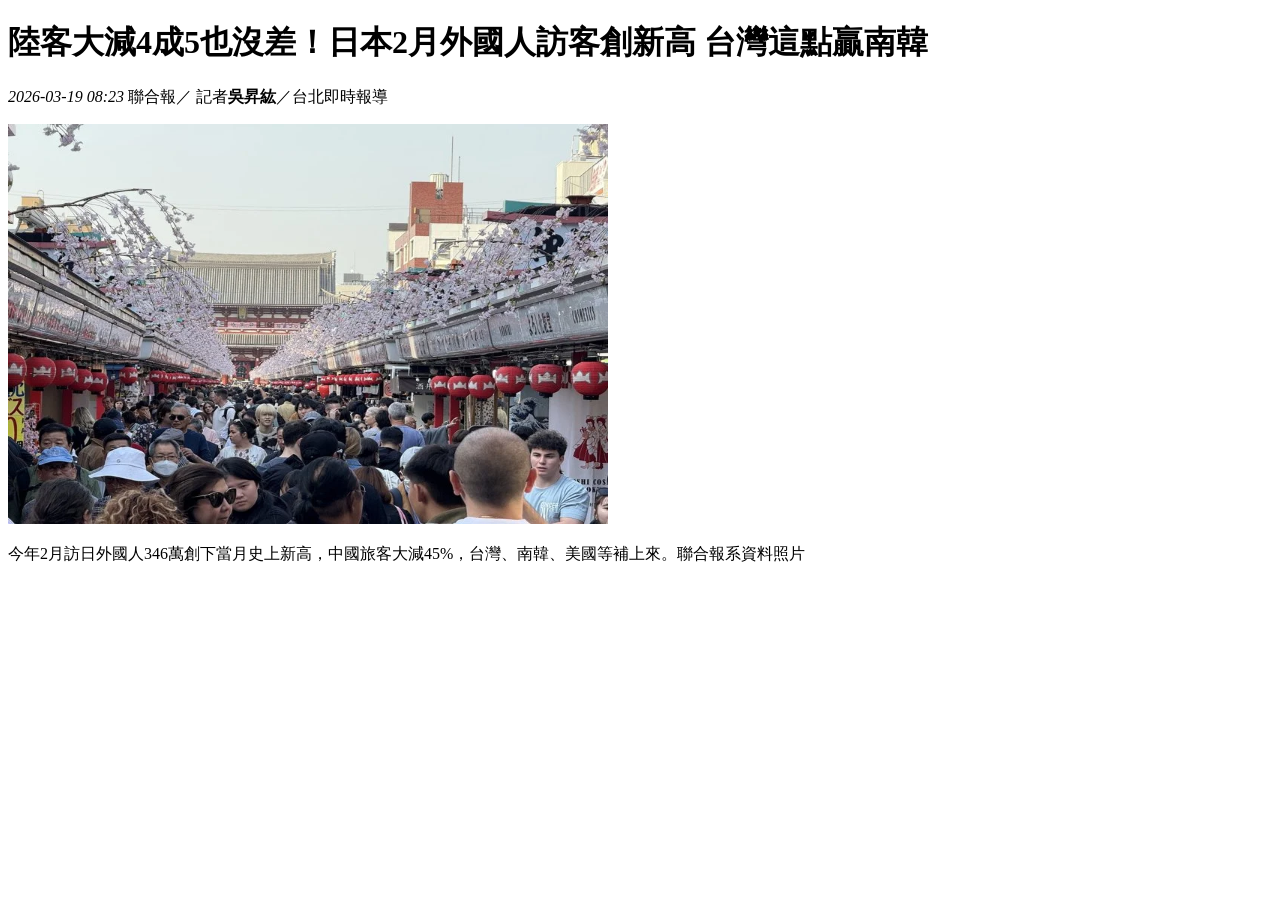
<file: 20260319/114111144 吳昇紘.html>
<!DOCTYPE html>
<!-- saved from url=(0032)http://127.0.0.1:5500/indes.html -->
<html lang="en"><head><meta http-equiv="Content-Type" content="text/html; charset=UTF-8">
    
    <meta name="viewport" content="width=device-width, initial-scale=1.0">
    <title>114111144 吳昇紘</title>
</head>
<body>
    <h1>陸客大減4成5也沒差！日本2月外國人訪客創新高 台灣這點贏南韓</h1>
    <p><em>2026-03-19 08:23</em> 聯合報／ 記者<strong>吳昇紘</strong>／台北即時報導</p>
<img src="./114111144 吳昇紘_files/P34776409.webp" alt="陸客大減" width="600px" height="400px">
<p>今年2月訪日外國人346萬創下當月史上新高，中國旅客大減45%，台灣、南韓、美國等補上來。聯合報系資料照片
</p>
<p></p>
<!-- Code injected by live-server -->
<script>
	// <![CDATA[  <-- For SVG support
	if ('WebSocket' in window) {
		(function () {
			function refreshCSS() {
				var sheets = [].slice.call(document.getElementsByTagName("link"));
				var head = document.getElementsByTagName("head")[0];
				for (var i = 0; i < sheets.length; ++i) {
					var elem = sheets[i];
					var parent = elem.parentElement || head;
					parent.removeChild(elem);
					var rel = elem.rel;
					if (elem.href && typeof rel != "string" || rel.length == 0 || rel.toLowerCase() == "stylesheet") {
						var url = elem.href.replace(/(&|\?)_cacheOverride=\d+/, '');
						elem.href = url + (url.indexOf('?') >= 0 ? '&' : '?') + '_cacheOverride=' + (new Date().valueOf());
					}
					parent.appendChild(elem);
				}
			}
			var protocol = window.location.protocol === 'http:' ? 'ws://' : 'wss://';
			var address = protocol + window.location.host + window.location.pathname + '/ws';
			var socket = new WebSocket(address);
			socket.onmessage = function (msg) {
				if (msg.data == 'reload') window.location.reload();
				else if (msg.data == 'refreshcss') refreshCSS();
			};
			if (sessionStorage && !sessionStorage.getItem('IsThisFirstTime_Log_From_LiveServer')) {
				console.log('Live reload enabled.');
				sessionStorage.setItem('IsThisFirstTime_Log_From_LiveServer', true);
			}
		})();
	}
	else {
		console.error('Upgrade your browser. This Browser is NOT supported WebSocket for Live-Reloading.');
	}
	// ]]>
</script>




</body></html>
</file>
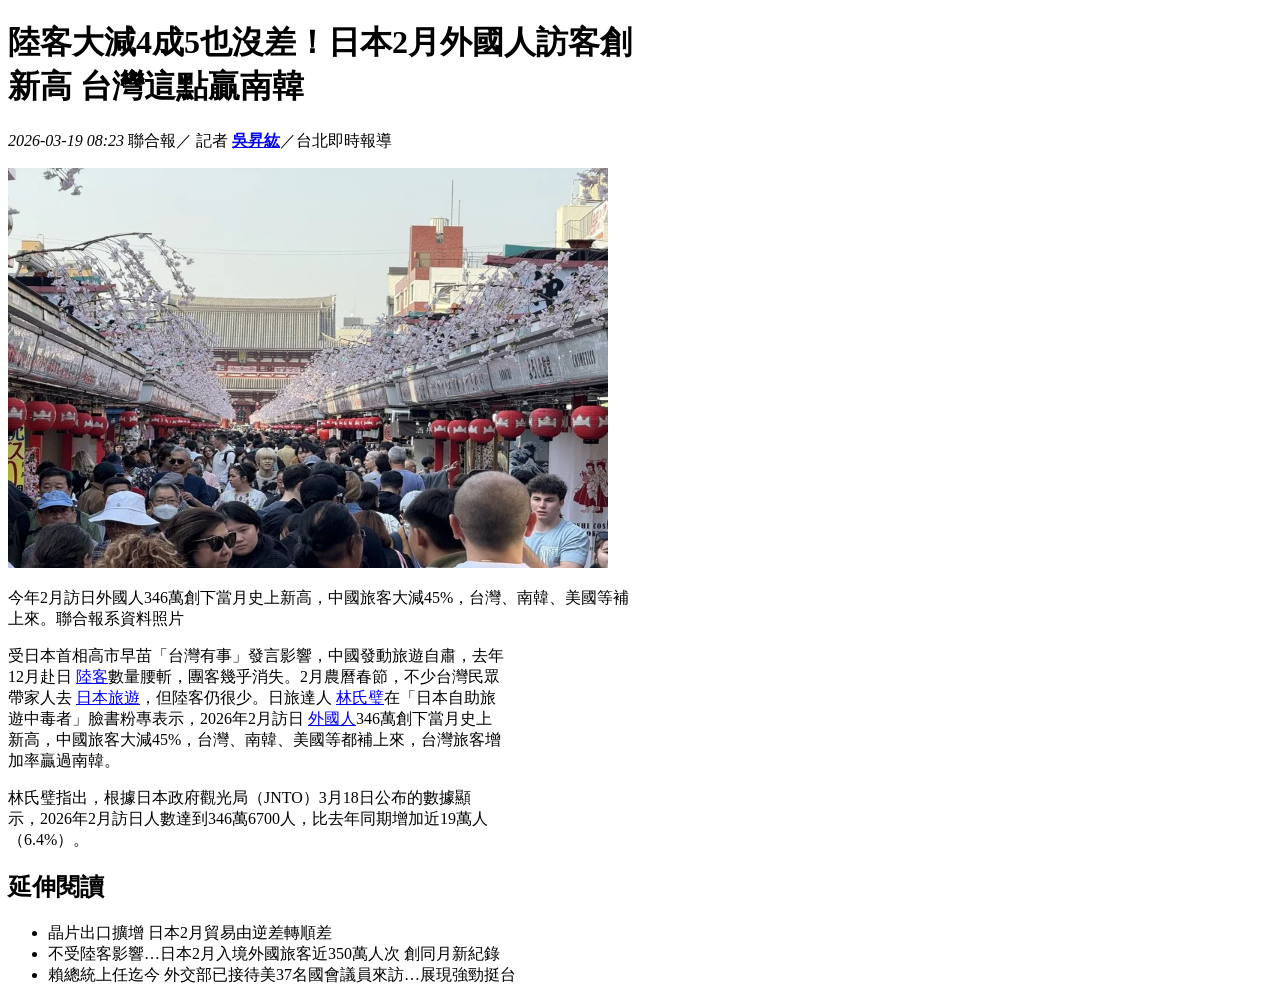
<file: 20260319/indes.html>
<!DOCTYPE html>
<html lang="en">
<head>
    <meta charset="UTF-8">
    <meta name="viewport" content="width=device-width, initial-scale=1.0">
    <title>114111144 吳昇紘</title>
</head>
<body>
    <h1>陸客大減4成5也沒差！日本2月外國人訪客創 <br>新高 台灣這點贏南韓</h1>
    <p><em>2026-03-19 08:23</em> 聯合報／ 記者<strong> <a href="mailto:shwu0424@gamil.com">吳昇紘</a></strong>／台北即時報導</p>
<img src="P34776409.webp" alt="陸客大減" width="600px" height="400px">
<p>今年2月訪日外國人346萬創下當月史上新高，中國旅客大減45%，台灣、南韓、美國等補 <br>上來。聯合報系資料照片
</p>
<p>受日本首相高市早苗「台灣有事」發言影響，中國發動旅遊自肅，去年 <br>12月赴日 <a href="https://udn.com/search/tagging/2/%E9%99%B8%E5%AE%A2">陸客</a>數量腰斬，團客幾乎消失。2月農曆春節，不少台灣民眾 <br>帶家人去 <a href="https://udn.com/search/tagging/2/%E6%97%A5%E6%9C%AC%E6%97%85%E9%81%8A">日本旅遊</a>，但陸客仍很少。日旅達人 <a href="https://udn.com/search/tagging/2/%E6%9E%97%E6%B0%8F%E7%92%A7">林氏璧</a>在「日本自助旅 <br>遊中毒者」臉書粉專表示，2026年2月訪日 <a href="https://udn.com/search/tagging/2/%E5%A4%96%E5%9C%8B%E4%BA%BA">外國人</a>346萬創下當月史上 <br>新高，中國旅客大減45%，台灣、南韓、美國等都補上來，台灣旅客增 <br>加率贏過南韓。</p>
<p>林氏璧指出，根據日本政府觀光局（JNTO）3月18日公布的數據顯 <br>示，2026年2月訪日人數達到346萬6700人，比去年同期增加近19萬人 <br>（6.4%）。</p>
<h2>延伸閱讀</h2>
<ul>
    <li>晶片出口擴增 日本2月貿易由逆差轉順差</li>
    <li>不受陸客影響…日本2月入境外國旅客近350萬人次 創同月新紀錄</li>
    <li>賴總統上任迄今 外交部已接待美37名國會議員來訪…展現強勁挺台</li>
</ul>
</body>
</html>
</file>
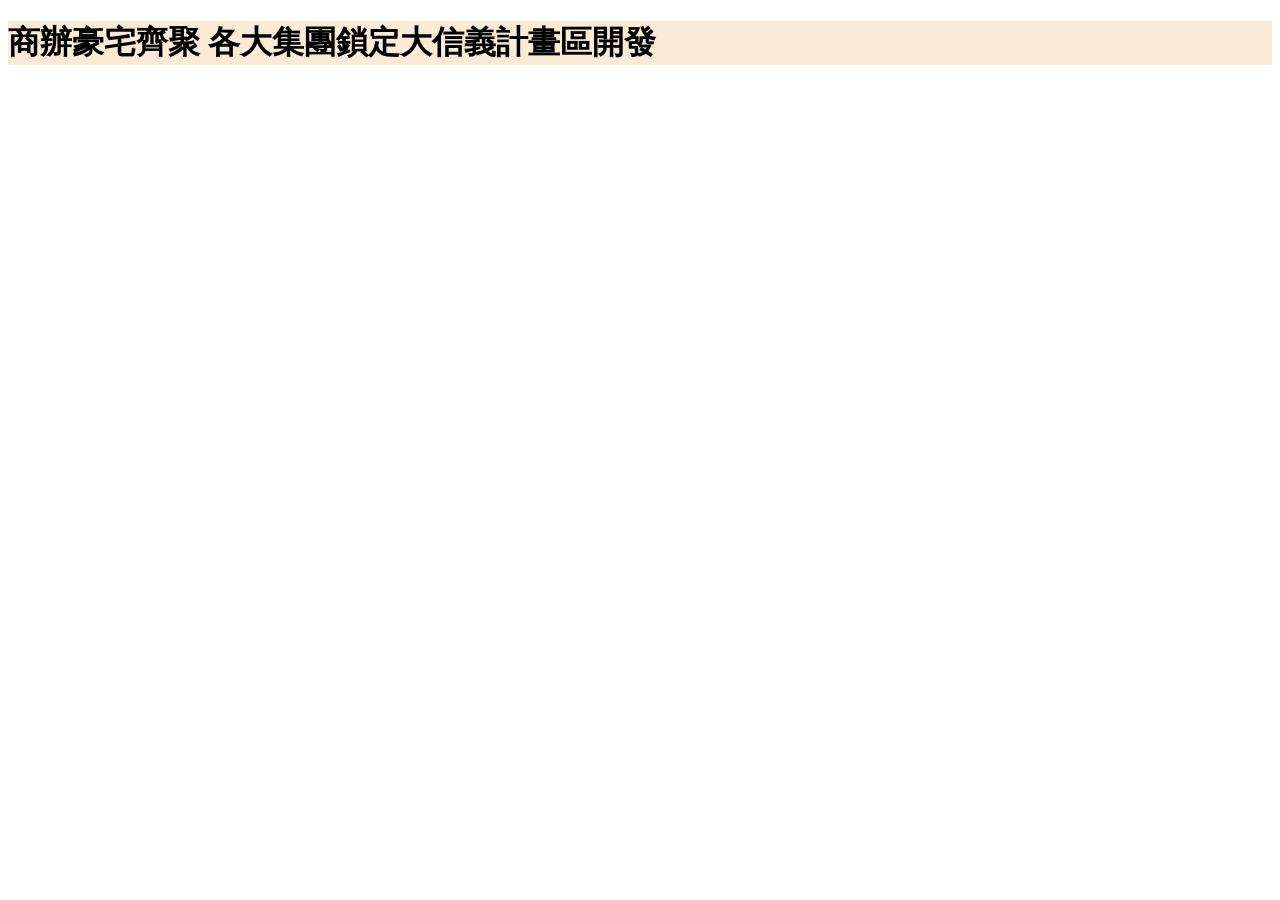
<file: 20260326/inline.html>
<!DOCTYPE html>
<html lang="en">
<head>
    <meta charset="UTF-8">
    <meta name="viewport" content="width=device-width, initial-scale=1.0">
    <title>inline CSS 行內樣式表</title>
</head>
<body>
    <h1 style="color: aqua (136, 127, 255);background-color: antiquewhite;">商辦豪宅齊聚 各大集團鎖定大信義計畫區開發</h1>
    
</body>
</html>
</file>
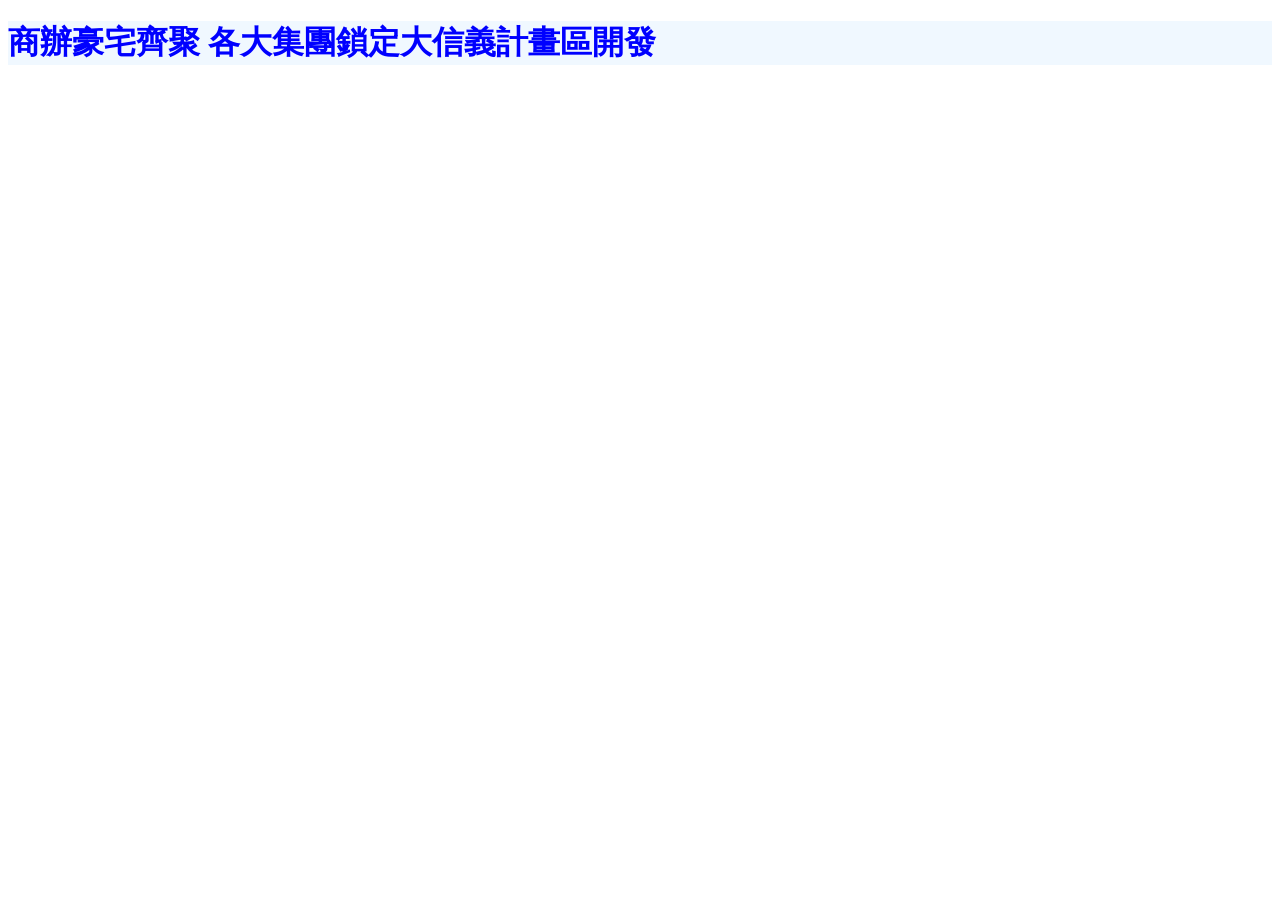
<file: 20260326/internal.html>
<!DOCTYPE html>
<html lang="en">
<head>
    <meta charset="UTF-8">
    <meta name="viewport" content="width=device-width, initial-scale=1.0">
    <title>internal CSS內部樣式表</title>
    <style>
        h1 {
            color: blue;
            background-color:aliceblue;
        }
    </style>
</head>
<body>
    <h1>商辦豪宅齊聚 各大集團鎖定大信義計畫區開發</h1>
</body>
</html>
</file>
